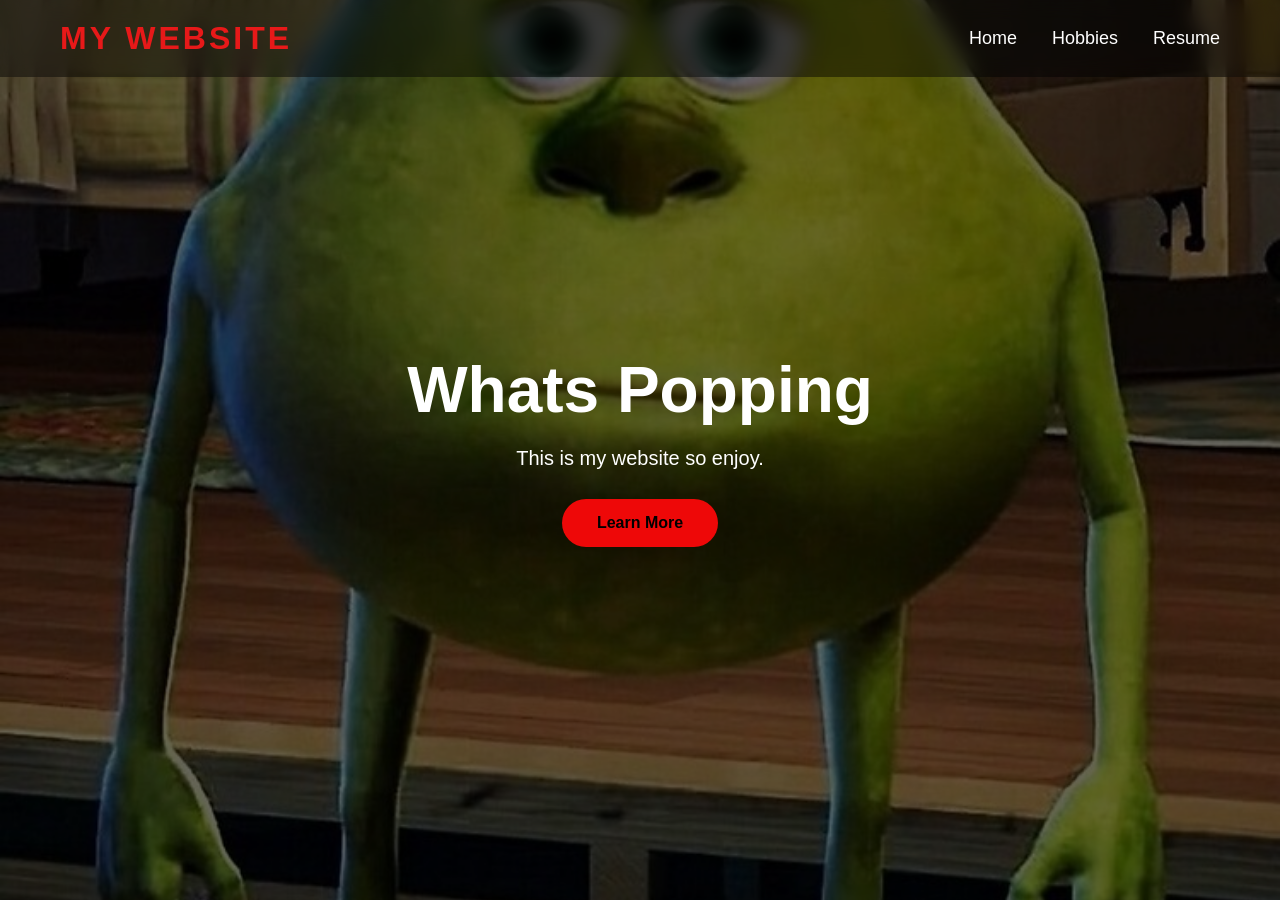
<file: Index.html>
<html>
<head>
  <meta charset="UTF-8">
  <meta name="viewport" content="width=device-width, initial-scale=1.0">
  <title>Home</title>
  <link rel="stylesheet" href="stylestarwars.css">
</head>
<body class="home-bg">

<nav>
  <div class="logo">MY WEBSITE</div>

  <ul>
    <li><a href="Index.html">Home</a></li>
    <li><a href="hobbies.html">Hobbies</a></li>
    <li><a href="Resume.html">Resume</a></li>
  </ul>
</nav>

<section class="main-section">
  <div class="dark-layer"></div>

  <div class="main-content">
    <h1>Whats Popping</h1>

    <p>
      This is my website so enjoy.
    </p>

    <a href="hobbies.html" class="main-button">Learn More</a>
  </div>
</section>

</body>
</html>
</file>
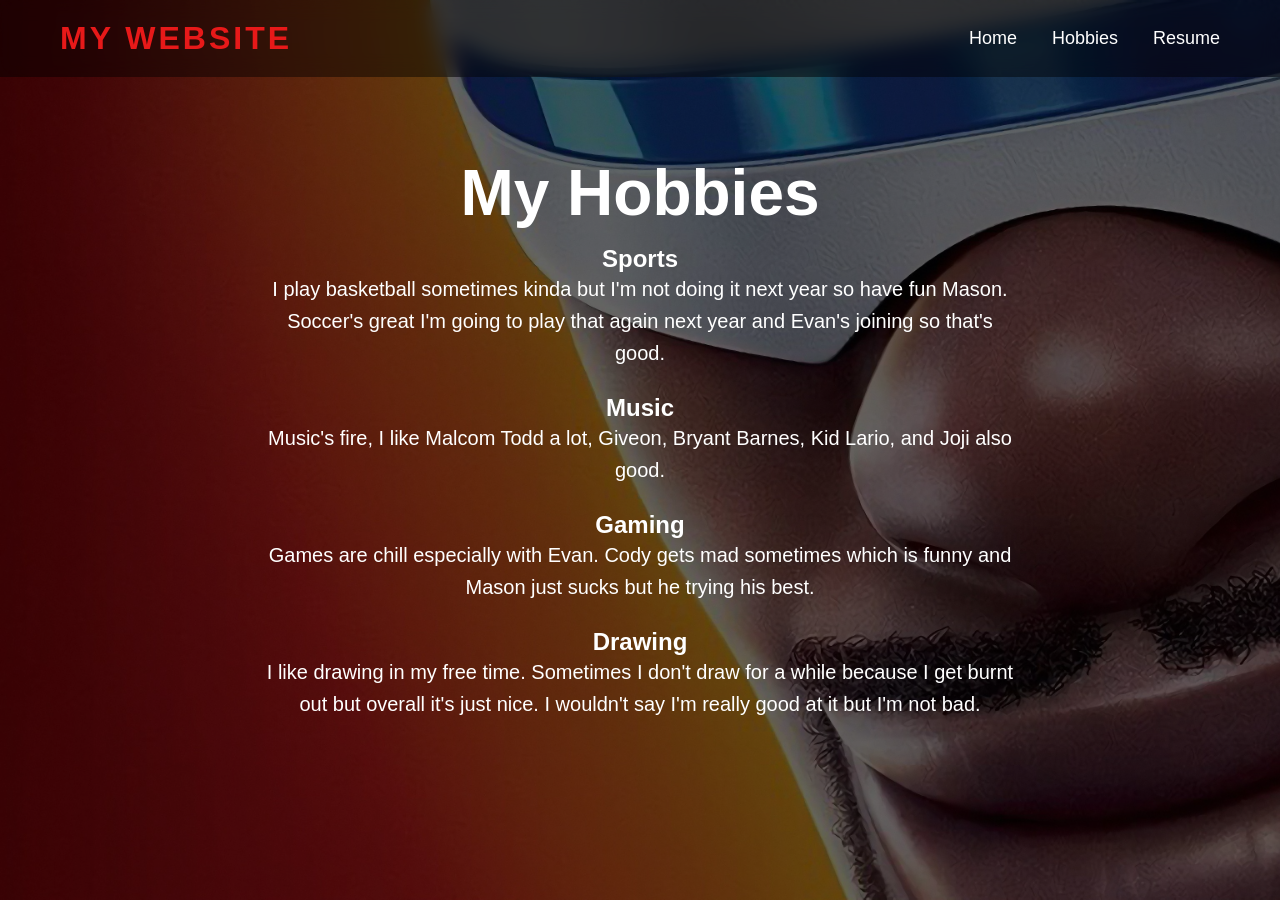
<file: hobbies.html>
<html lang="en">
<head>
  <meta charset="UTF-8">
  <meta name="viewport" content="width=device-width, initial-scale=1.0">
  <title>Hobbies</title>
  <link rel="stylesheet" href="stylestarwars.css">
</head>
<body class="hobby-bg">

<nav>
  <div class="logo">MY WEBSITE</div>

  <ul>
    <li><a href="Index.html">Home</a></li>
    <li><a href="hobbies.html">Hobbies</a></li>
    <li><a href="Resume.html">Resume</a></li>
  </ul>
</nav>

<section class="main-section">
  <div class="dark-layer"></div>

  <div class="main-content">

    <h1>My Hobbies</h1>

    <div class="hobby-list">

      <div class="hobby-item">
        <h2>Sports</h2>
        <p>I play basketball sometimes kinda but I'm not doing it next year so have fun Mason.
            Soccer's great I'm going to play that again next year and Evan's joining so that's good.
        </p>
      </div>

<div class="hobby-item">
  <h2>Music</h2>

  <p>
    Music's fire, I like Malcom Todd a lot, Giveon, Bryant Barnes, Kid Lario, and Joji also good.
  </p>

</div>

      <div class="hobby-item">
        <h2>Gaming</h2>
        <p>Games are chill especially with Evan. Cody gets mad sometimes which is funny and Mason just sucks but he trying his best.</p>
      </div>

        <div class="hobby-item">
        <h2>Drawing</h2>
        <p>I like drawing in my free time. Sometimes I don't draw for a while because I get burnt out but overall it's just nice. I wouldn't say I'm really good at it but I'm not bad.</p>
        </div\>
    </div>

  </div>
</section>

</body>
</html>
</file>
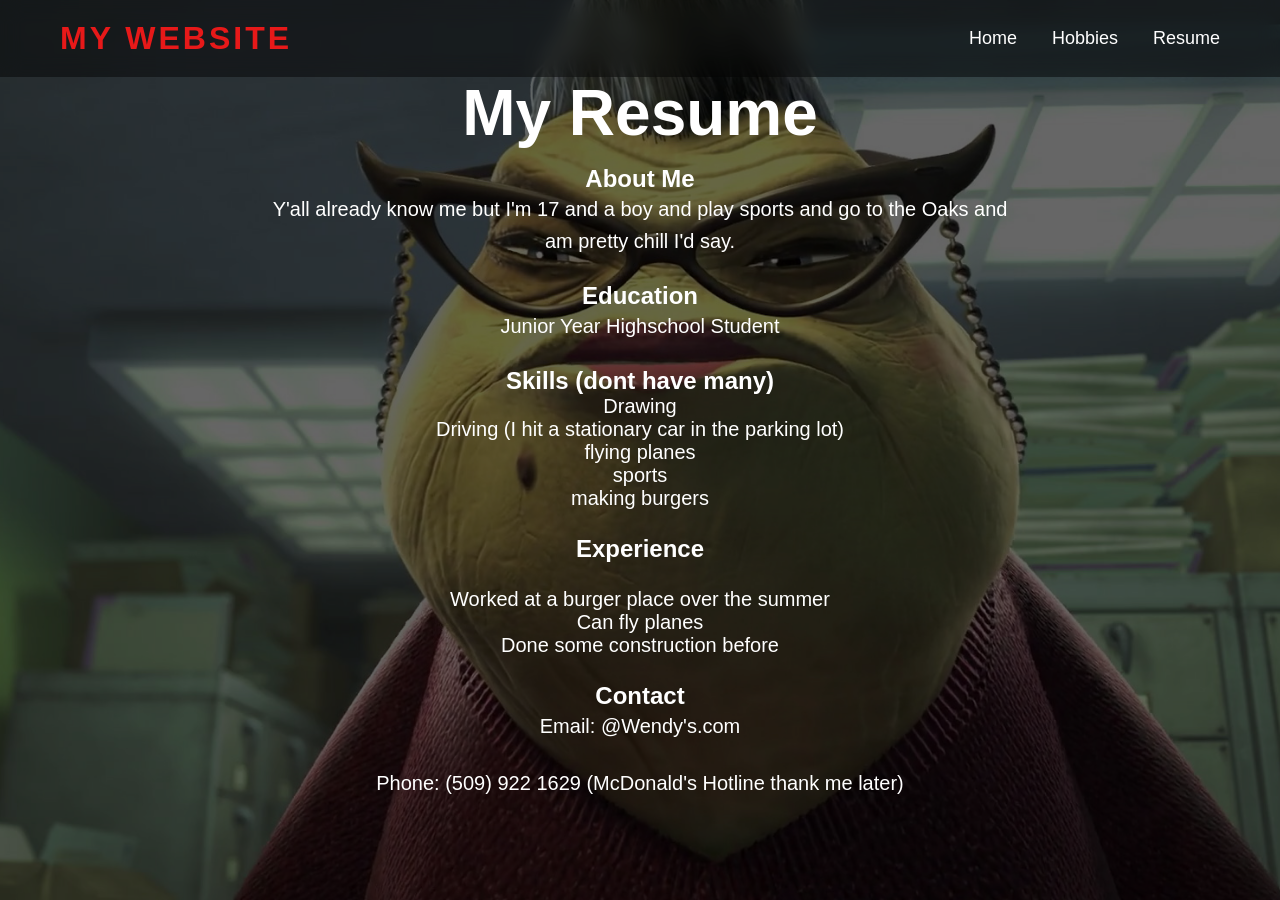
<file: Resume.html>
<html lang="en">
<head>
  <meta charset="UTF-8">
  <meta name="viewport" content="width=device-width, initial-scale=1.0">
  <title>Resume</title>
  <link rel="stylesheet" href="stylestarwars.css">
</head>
<body class="contact-bg">

<nav>
  <div class="logo">MY WEBSITE</div>

  <ul>
    <li><a href="Index.html">Home</a></li>
    <li><a href="hobbies.html">Hobbies</a></li>
    <li><a href="Resume.html">Resume</a></li>
  </ul>
</nav>

<section class="main-section">
  <div class="dark-layer"></div>

  <div class="main-content resume-content">

    <h1>My Resume</h1>

    <div class="resume-box">

      <h2>About Me</h2>
      <p>Y'all already know me but I'm 17 and a boy and play sports and go to the Oaks and am pretty chill I'd say.
      
      </p>

      <h2>Education</h2>
      <p>
        Junior Year Highschool Student <br>
        
      </p>

      <h2>Skills (dont have many)</h2>
      <ul style="font-size: 20px; list-style: none;">
        <li>Drawing</li>
        <li>Driving (I hit a stationary car in the parking lot)</li>
        <li>flying planes</li>
        <li>sports </li>
        <li>making burgers</li>
      </ul>
<p></p>
      <h2>Experience</h2>
      <p><ul style="font-size: 20px; list-style: none;">
       <li>Worked at a burger place over the summer </li>
       <li>Can fly planes</li>
       <li>Done some construction before</li>
      </ul>

       
      </p>

      <h2>Contact</h2>
      <p>Email: @Wendy's.com</p>
      <p>Phone: (509) 922 1629 (McDonald's Hotline thank me later)</p>

    </div>

  </div>
</section>

</body>
</html>
</file>
<file: stylestarwars.css>
.home-bg {
  background-image: url("mikey.png");
  background-size: cover;
  background-position: center;
}

.hobby-bg {
  background-image: url("frozone.jpg");
  background-size: cover;
  background-position: center;
}

.contact-bg {
  background-image: url("SULLY.jpg");
  background-size: cover;
  background-position: center;
}
* {
  margin: 0;
  padding: 0;
  box-sizing: border-box;
  font-family: Arial, sans-serif;
}

body {
  color: white;
  overflow-x: hidden;
}

nav {
  width: 100%;
  padding: 20px 60px;
  position: fixed;
  top: 0;
  left: 0;
  display: flex;
  justify-content: space-between;
  align-items: center;
  background: rgba(0, 0, 0, 0.45);
  backdrop-filter: blur(10px);
  z-index: 1000;
}

.logo {
  font-size: 32px;
  font-weight: bold;
  color: #e71919;
  letter-spacing: 3px;
}

nav ul {
  display: flex;
  list-style: none;
  gap: 35px;
}

nav a {
  text-decoration: none;
  color: white;
  font-size: 18px;
  transition: 0.3s;
}

nav a:hover {
  color: #eb1414;
}

.main-section {
  height: 100vh;
  position: relative;
  display: flex;
  justify-content: center;
  align-items: center;
  text-align: center;
  padding: 60px;
}

.dark-layer {
  position: absolute;
  width: 100%;
  height: 100%;
  background: rgba(0, 0, 0, 0.6);
}

.main-content {
  position: relative;
  z-index: 2;
  max-width: 750px;
}

.main-content h1 {
  font-size: 64px;
  margin-bottom: 15px;
}

.main-content p {
  font-size: 20px;
  line-height: 1.6;
  margin-bottom: 25px;
}

.main-button {
  display: inline-block;
  padding: 15px 35px;
  background: #ee0808;
  color: black;
  text-decoration: none;
  border-radius: 40px;
  font-weight: bold;
  transition: 0.3s;
}
form {
  width: 100%;
  max-width: 550px;
  margin: auto;
  display: flex;
  flex-direction: column;
  gap: 22px;
}
input,
textarea {
  padding: 16px;
  border: none;
  border-radius: 14px;
  background: rgba(255,255,255,0.9);
  font-size: 16px;
}

textarea {
  height: 170px;
  resize: none;
}

button {
  padding: 16px;
  border: none;
  border-radius: 14px;
  background: #4fc3ff;
  font-size: 18px;
  font-weight: bold;
  cursor: pointer;
  transition: 0.3s;
}

button:hover {
  transform: scale(1.05);
}
</file>
